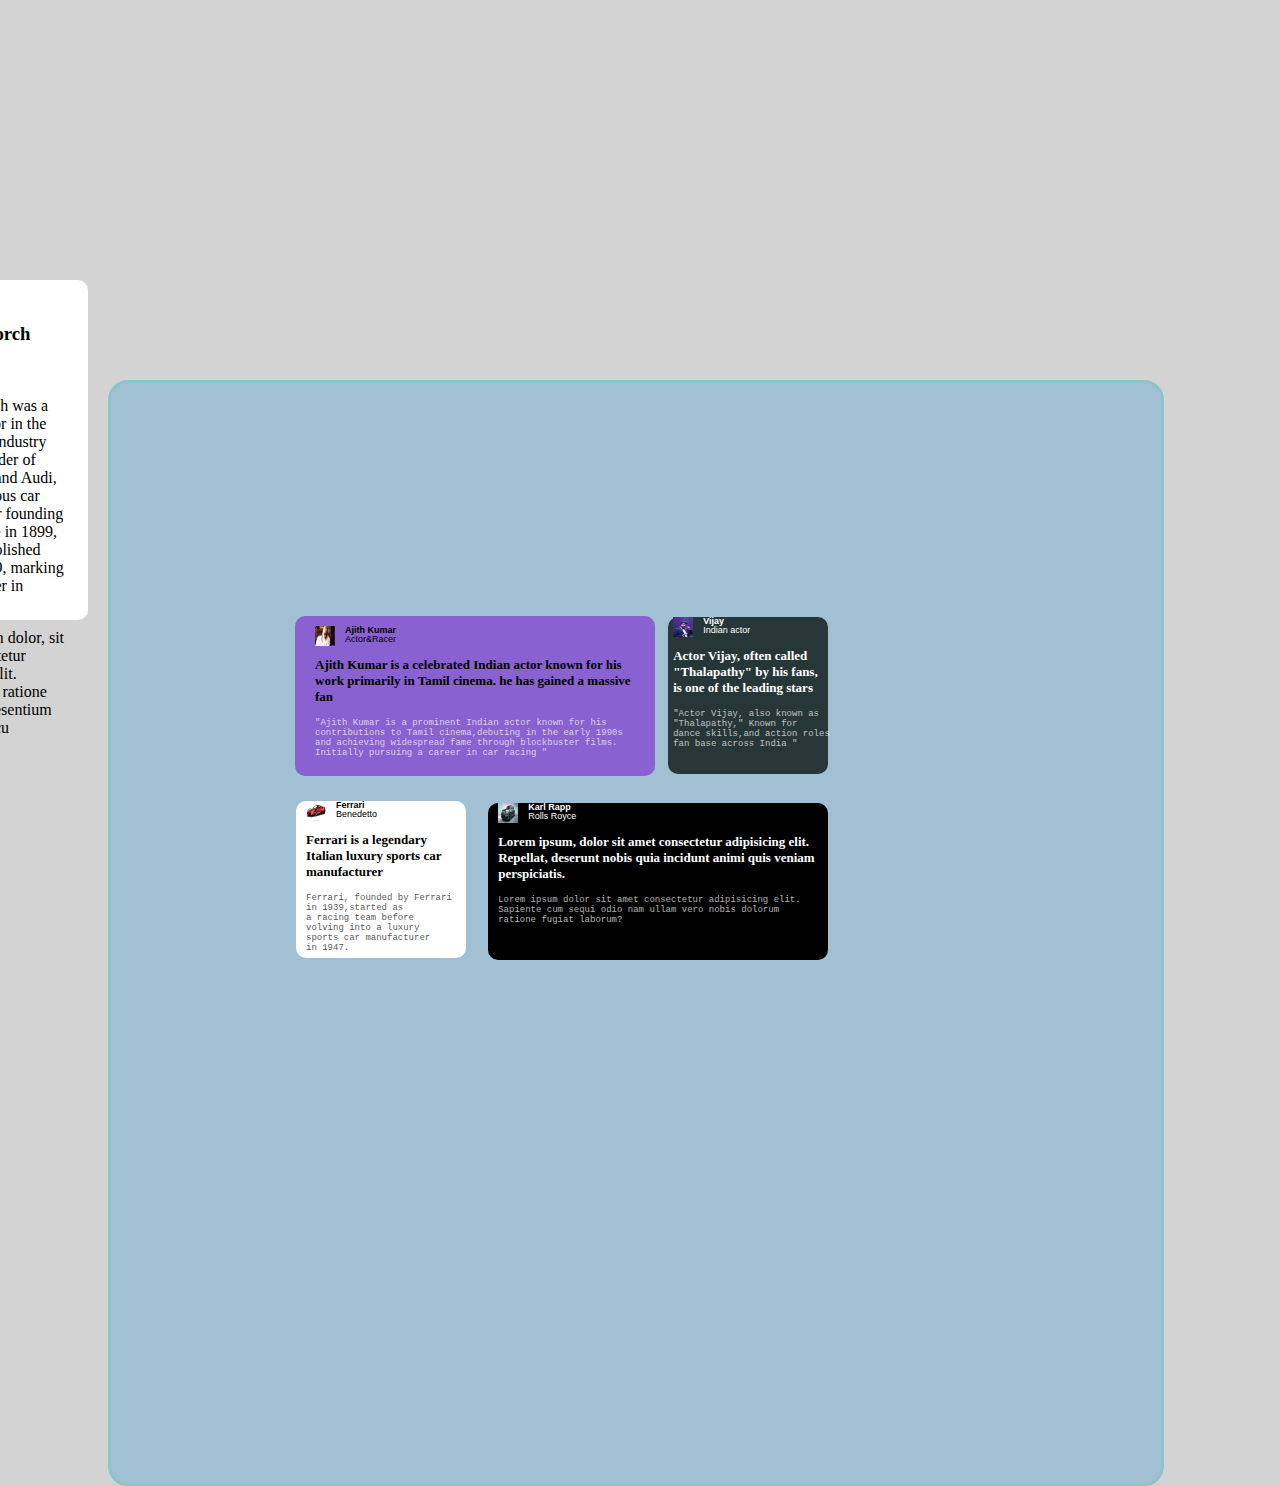
<file: condent grid/index.html>
<!DOCTYPE html>
<html lang="en">
<head>
    <meta charset="UTF-8">
    <meta name="viewport" content="width=device-width, initial-scale=1.0">
    <link rel="stylesheet" href="style.css">
    <link rel="icon" href="icon4.png">
    <title>grid project</title>
</head>
<body>
    <div class="grid-container">
   <div class="ajith">
    <div class="image"> <img src="images.jpg" alt="ajith kumar" width="20px" height="20px" ></div>
   <div class="name"> <h3>Ajith Kumar</h3></div>
   <div class="span"> <span>Actor&Racer</span></div>
   
   <div class="paragraph">
    <p>Ajith Kumar is a celebrated Indian actor known for his work primarily in Tamil cinema. he has gained a 
        massive fan</p>
   </div>
   <div class="preparagraph"> <pre>"Ajith Kumar is a prominent Indian actor known for his 
contributions to Tamil cinema,debuting in the early 1990s 
and achieving widespread fame through blockbuster films.
Initially pursuing a career in car racing "</pre> </div>
   
   </div>
   <div class="vijay">
    <div class="image2"><img src="image1.jpg" width="20px" height="20px" ></div>
    <div class="name2"><h3>Vijay</h3></div>
    <div class="span2"> <span>Indian actor</span></div>
    <div class="paragraph2"> <p> Actor Vijay, often called "Thalapathy" by his fans, is one of the leading stars
</p> </div>
   <div class="preparagraph2"> <pre>"Actor Vijay, also known as 
"Thalapathy," Known for
dance skills,and action roles
fan base across India " </pre></div>
   
   </div>
   <div class="ferrari">
    <div class="image3"> <img src="car.jpg" width="20px" height="20px"></div>
    <div class="name3"> <h3>Ferrari</h3></div>
    <div class="span3"><span>Benedetto</span></div>
    <div class="paragraph3"><p>Ferrari is a legendary Italian luxury sports car manufacturer</h3></p> </div>
    <div class="preparagraph3"><pre>Ferrari, founded by Ferrari 
in 1939,started as 
a racing team before 
volving into a luxury
sports car manufacturer 
in 1947.<pre></div>
    
   </div>
   <div class="rolls">
    <div class="image4"> <img src="rolls royle car.jpg" width="20px" height="20px"></div>
    <div class="name4"> <h3>Karl Rapp</h3></div>
    <div class="span4"> <span>Rolls Royce</span></div>
    <div class="paragraph4">
    <p>Lorem ipsum, dolor sit amet consectetur adipisicing elit. Repellat, deserunt nobis quia incidunt animi quis veniam perspiciatis.</p>
</div>
    <div class="preparagraph4">
        <pre>Lorem ipsum dolor sit amet consectetur adipisicing elit.
Sapiente cum sequi odio nam ullam vero nobis dolorum 
ratione fugiat laborum?</pre>
    </div>
    </div>
   
</div>
   <div class="audi">
    <div class="image5"><img src="audi car.jpg" width="20px" height="20px"></div>
    <div class="name5"> <h3>August Horch</h3></div>
    <div class="span5"> <span>Audi Q7</span></div>
    <div class="paragraph5">
        <p>August Horch was a key innovator in the automotive industry and the founder of both Horch and Audi, two prestigious car brands. 
After founding Horch & Cie in 1899, he later established Audi in 1909, marking a new chapter in German </p></div>
  <div class="preparagraph5">
Lorem ipsum dolor, sit amet consectetur adipisicing elit. Recusandae, ratione 
veritatis praesentium laudantium cu
    
  </div>
    
   
   </div>
</div>
</body>
</html>
</file>
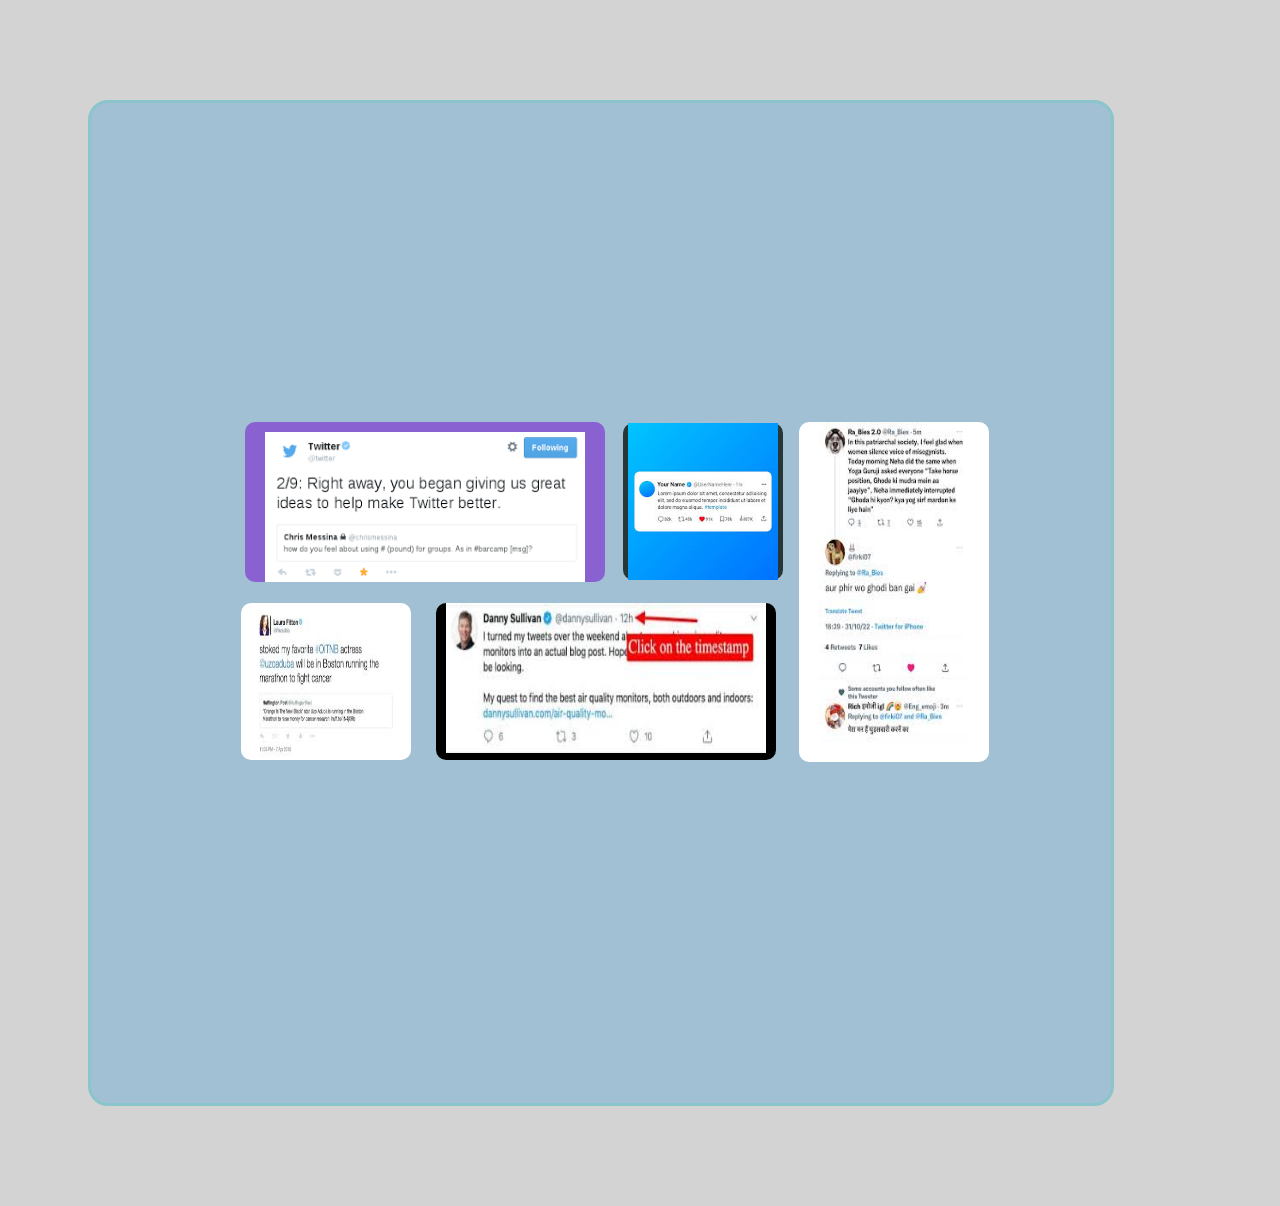
<file: grid project/HTML/index.html>
<!DOCTYPE html>
<html lang="en">
<head>
    <meta charset="UTF-8">
    <meta name="viewport" content="width=device-width, initial-scale=1.0">
    <link rel="icon" href="./icon4.png">
    <link rel="stylesheet" href="style.css">
    <title>Creator webpage</title>
</head>
<body>    
<div class="grid-container">
    <div class="header">
        <img src="comment4.png" alt="" width="320px" height="150px">
     
            
</div>

    <div class="body">
        <img src="download.jpg" alt="" width="150px" height="157px">
   

    </div>
    <div class="left">
        <img src="comment1.jpg" alt="" width="150px" height="157px">
    

    </div>
    
    <div class="right">
        <img src="comment3.jpg" alt="" width="320px" height="150px">
   
    </div> 
    <div class="footer">
        <img src="comment5.jpg" alt="" width="150" height="320px">
   

</div>
    </div>
      
    
</body>
</html>
</file>
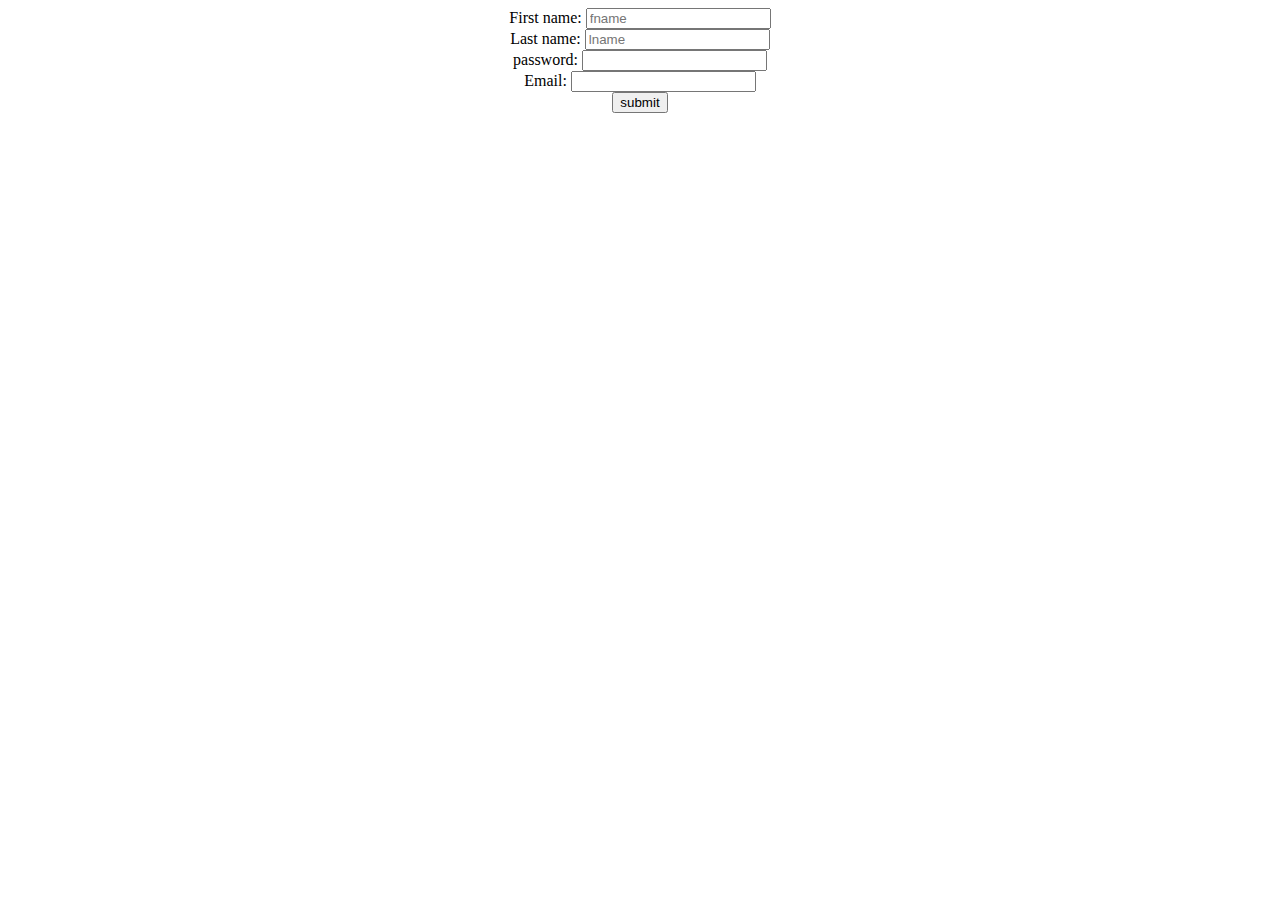
<file: HTML/HTML/index.html>
<!DOCTYPE html>
<html lang="en">
<head>
    <meta charset="UTF-8">
    <meta name="viewport" content="width=device-width, initial-scale=1.0">
    <link rel="icon" type="image/png" href="login.png">
    <title>Login Page</title>
</head>
<body>
    <forms action="index.html">
        <center>
        <label for="fname">First name:</label>
        <input type="fname" id="fname" name="fname" placeholder="fname"><br>
        <label for="lname">Last name:</label>
        <input type="lname" id="lname" name="lname" placeholder="lname"><br>
        <label for="password">password:</label>
        <input type="password" id="password" name="password" aria-placeholder="password"><br>
        <label for="email">Email:</label>
        <input type="email" id="email" name="email" aria-placeholder="email"><br>
        <button type="submit">submit</button>
    </center>
    
        
       
    </forms>
    
       
       

</body>
</html>
</file>
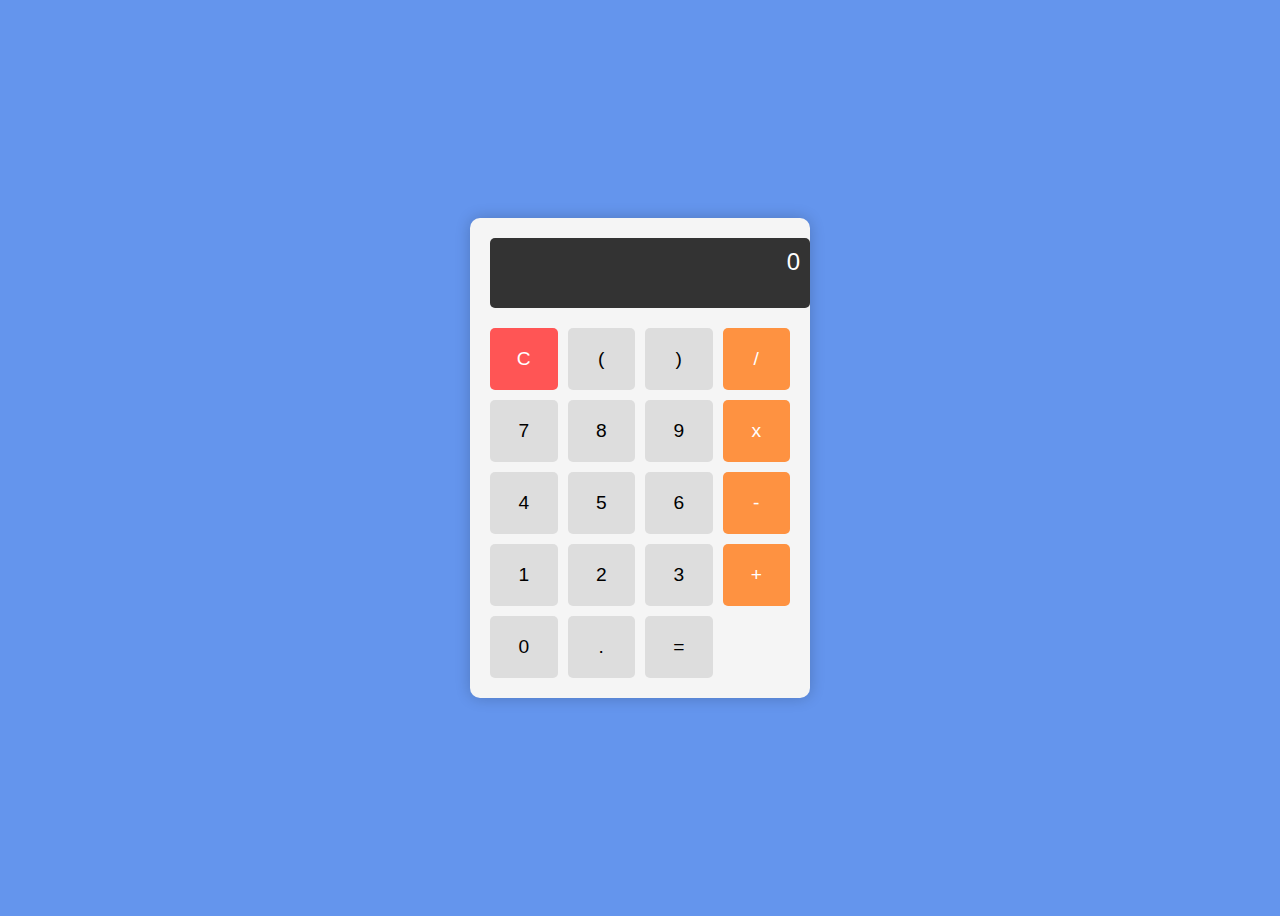
<file: calculator/home.html>
<!DOCTYPE html>
<html lang="en">
<head>
  <meta charset="UTF-8">
  <meta name="viewport" content="width=device-width, initial-scale=1.0">
  <title>Simple Calculator</title>
  <style>
  html,body{
    background-color:cornflowerblue;
  }
    body {
      display: flex;
      justify-content: center;
      align-items: center;
      height: 100vh;
      font-family: Arial, sans-serif;
    }

    .calculator {
      width: 300px;
      background-color: #f5f5f5;
      padding: 20px;
      border-radius: 10px;
      box-shadow: 0 0 15px rgba(0, 0, 0, 0.2);
    }

    .display {
      width: 100%;
      height: 50px;
      background-color: #333;
      color: white;
      text-align: right;
      padding: 10px;
      font-size: 1.5em;
      border-radius: 5px;
      margin-bottom: 20px;
    }

    .buttons {
      display: grid;
      grid-template-columns: repeat(4, 1fr);
      gap: 10px;
    }

    .button {
      padding: 20px;
      font-size: 1.2em;
      background-color: #ddd;
      border: none;
      border-radius: 5px;
      cursor: pointer;
      transition: background-color 0.3s;
    }

    .button:active {
      background-color: #bbb;
    }

    .button.operator {
      background-color: #fe9241;
      color: white;
    }

    .button.clear {
      background-color: #f55;
      color: white;
    }
  </style>
</head>
<body>

  <div class="calculator">
    <div id="display" class="display">0</div>
    <div class="buttons">
      <button class="button clear" onclick="clearDisplay()">C</button>
      <button class="button" onclick="appendToDisplay('(')">(</button>
      <button class="button" onclick="appendToDisplay(')')">)</button>
      <button class="button operator" onclick="appendToDisplay('/')">/</button>

      <button class="button" onclick="appendToDisplay('7')">7</button>
      <button class="button" onclick="appendToDisplay('8')">8</button>
      <button class="button" onclick="appendToDisplay('9')">9</button>
      <button class="button operator" onclick="appendToDisplay('*')">x</button>

      <button class="button" onclick="appendToDisplay('4')">4</button>
      <button class="button" onclick="appendToDisplay('5')">5</button>
      <button class="button" onclick="appendToDisplay('6')">6</button>
      <button class="button operator" onclick="appendToDisplay('-')">-</button>

      <button class="button" onclick="appendToDisplay('1')">1</button>
      <button class="button" onclick="appendToDisplay('2')">2</button>
      <button class="button" onclick="appendToDisplay('3')">3</button>
      <button class="button operator" onclick="appendToDisplay('+')">+</button>

      <button class="button" onclick="appendToDisplay('0')">0</button>
      <button class="button" onclick="appendToDisplay('.')">.</button>
      <button class="button" onclick="calculate()">=</button>
    </div>
  </div>

  <script>
    const display = document.getElementById('display');

    function clearDisplay() {
      display.textContent = '0';
    }

    function appendToDisplay(value) {
      if (display.textContent === '0' || display.textContent === 'Error') {
        display.textContent = value;
      } else {
        display.textContent += value;
      }
    }

    function calculate() {
      try {
        display.textContent = eval(display.textContent);
      } catch (e) {
        display.textContent = 'Error';
      }
    }
  </script>
</body>
</html>
</file>
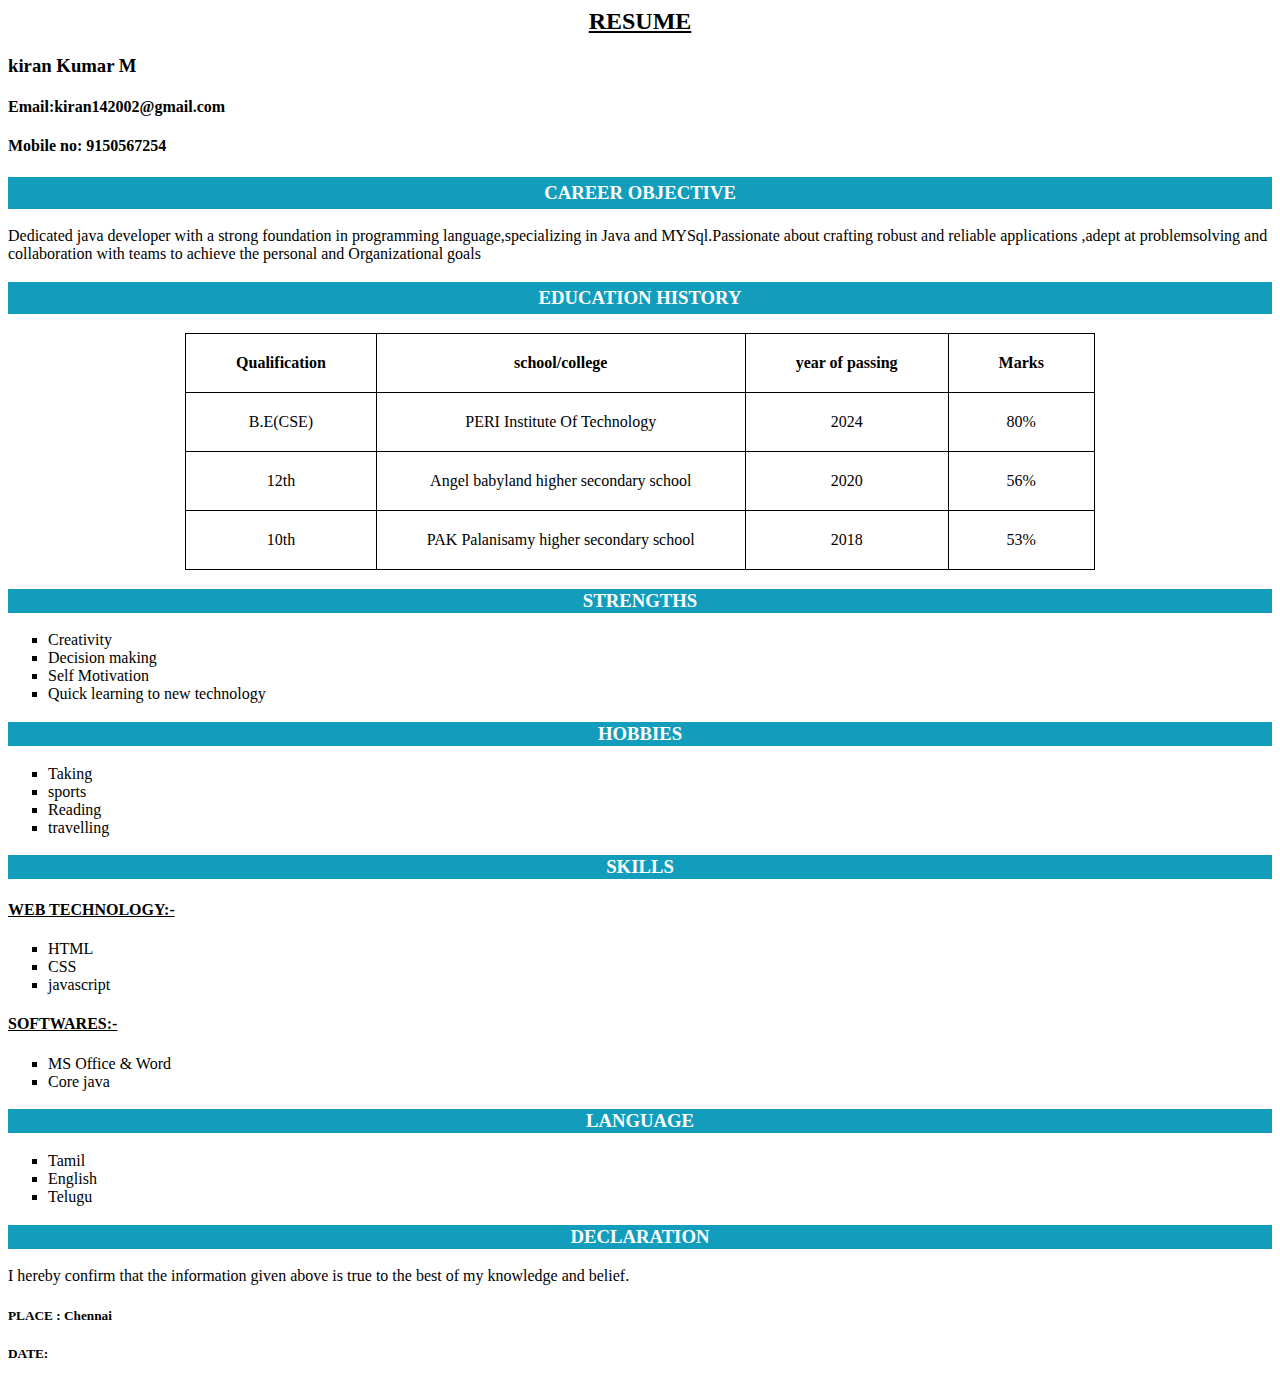
<file: HTML/HTML/resume.html>
<html>
<head>
    <title>Resume</title>
    <style>
      table,tr,th,td 
    {
        border:1px solid black;
        border-collapse: collapse;
        padding: 20px ;
        padding-right: 50px;
        padding-left: 50px;
        text-align:center

    }
    </style>
</head>

<body>
    <center>
        <h2><u>RESUME</u></h2>
    </center>
    <div>
        <h3>kiran Kumar M</h3>
        <h4>Email:kiran142002@gmail.com</h4>
        <h4>Mobile no: 9150567254</h4>
        <h3>
            <div style="background-color: rgb(19, 157, 188);color:white;padding: 5px;">
            <center>CAREER OBJECTIVE</center>
            </div>
        </h3>
        <p>Dedicated java developer with a strong foundation in programming language,specializing in Java and MYSql.Passionate about crafting robust and reliable applications ,adept at problemsolving and collaboration with teams to achieve the personal and Organizational goals </p>
        </div>
        <h3>
        <div style="background-color:rgb(19, 157, 188);color:white;padding: 5px;">
            <center>EDUCATION HISTORY</center></div>
        
        </h3>
        <div>
            <center>
            <table> 
                <tr>
                    <th>Qualification</th>
                    <th>school/college</th>
                    <th>year of passing</th>
                    <th>Marks</th>                    
                </tr>
                <tr>
                    <td><center>B.E(CSE)</center></td>
                    <td>PERI Institute Of Technology</td>
                    <td><center>2024</center></td>
                    <td>80%</td>
                </tr>
                <tr>
                   <td><center>12th</center></td>
                   <td>Angel babyland  higher secondary school</td>
                   <td><center>2020</center></td>
                   <td>56%</td>
                </tr>
                <tr>
                    <td><center>10th</center></td>
                    <td>PAK Palanisamy higher secondary school</td>
                    <td><center>2018</center></td>
                    <td>53%</td>
                </tr>
            </table>
            </center>
        </div>
            <h3>
                <div style="background-color:rgb(19, 157, 188) ;color: white;padding:1px;">
               <center>STRENGTHS</center> 
               </div>
            </h3>
            <ul type="square">
              <li>Creativity</li>
              <li>Decision making</li>
              <li>Self Motivation</li>
              <li>Quick learning to new technology</li>
            </ul>
            <h3>
                <div style="background-color:rgb(19, 157, 188) ; color:white;padding:1px;">
                <center>HOBBIES</center>
                </div>
            </h3>
            <ul type="square">
                <li>Taking</li>
                <li>sports</li>
                <li>Reading</li>
                <li>travelling</li>
              </ul>
              <h3>
                <div style="background-color:rgb(19, 157, 188); color:white;padding:1px;">
                <center>SKILLS</center>
                </div>
                </h3>
                <h4><u>WEB TECHNOLOGY:-</u></h4>
                <ul type="square">
                    <li>HTML</li>
                    <li>CSS</li>
                    <li>javascript</li>
                </ul>
                <h4><u>SOFTWARES:-</u></h4>
                <ul type="square">
                    <li>MS Office & Word</li>
                    <li>Core java</li>
                </ul>
                <h3>
                    <div style="background-color:rgb(19, 157, 188); color: white;padding:1px;">
                    <center>LANGUAGE</center>
                </h3>
                <ul type="square">
                    <li>Tamil</li>
                    <li>English</li>
                    <li>Telugu</li>
                </ul>
                <h3>
                    <div style="background-color:rgb(19, 157, 188) ; color: white;padding:1px;">
                    <center>DECLARATION</center>
                    </div>
                </h3>
                <p>I hereby confirm that the information given above is true to the best of my knowledge and belief.</p>
                <h5>PLACE : Chennai</h5>
                <h5>DATE:</h5>

</body>

</html>
</file>
<file: condent grid/style.css>
body{
    background-color:lightgray;
  
    
    
  }
.grid-container{
 display: grid;
 grid-template-columns: auto auto auto auto auto auto auto auto auto auto ;
 align-items: center;
 background-color: rgb(161, 192, 212);
 width: 1000px;
 height:1000px;
 border: 2;
 border-style: solid;
 border-color: rgb(139, 197, 204);
 margin: 100px;
 text-align:left;
 padding-left: 50px;
 text-justify:auto;
 padding-bottom:50px;
 padding-top: 50px;

 
 
 margin-top: 100px;
 margin-bottom: 100px;
 margin-left: 100px;
 margin-right: 100px;
 border-radius: 20px;
 position: absolute;

 

}
.ajith{
grid-column-start: 1;
grid-column-end: 3;
grid-row-start:1;
grid-row-end: 3;
background-color: rgba(127, 47, 206, 0.653);
margin: 5px;
border: 1px;
border-radius: 10px;
padding-inline: 20px;
font-size:medium;
outline-offset: 10px;
padding-top: 10px;
width: 320px;
height: 150px;
margin-top: 100px;
margin-bottom: 100px;
margin-left:134px;
position: relative;



}
.image{
    float: left;
    border-radius: 50%;
}
.span{
   font-size:xx-small;
   font-family: 'Lucida Sans', 'Lucida Sans Regular', 'Lucida Grande', 'Lucida Sans Unicode', Geneva, Verdana, sans-serif;
   text-align: left;
   position: relative;
   margin-left: 30px;
   margin-right: 50px;
   margin-top: -10px;
   color: white;

   
   
   

  
  
}

.name>h3{
    font-size: xx-small;
    font-family: 'Lucida Sans', 'Lucida Sans Regular', 'Lucida Grande', 'Lucida Sans Unicode', Geneva, Verdana, sans-serif;
    text-align: left;
    position: relative;
    margin-left: 30px;
    margin-top: -1px;
    color: white;



}
.paragraph>p{
    font-size:small;
    font-weight: bold;
    text-align: left;
    font-family: 'Times New Roman', Times, serif;
    color: white;

}
.preparagraph>pre{
    font-size: xx-small;
    width:fit-content;
    color: rgba(255,255,255,0.7);
    
    

}
.vijay{
grid-row-start:1;
grid-row-end:3;
grid-column-start: 3;
grid-column-end: 9;
background-color: rgb(39, 55, 55);
border: 1;
border-radius: 10px;
padding-inline: 5px;
font-size: medium;
width: 150px;
height: 157px;
gap:2px;
margin-top: 100px;
margin-bottom: 100px;
margin-left: -65px;
position: relative;



}
.image2{
    float: left;
    
    
}
.span2{
   font-size:xx-small;
   font-family: 'Lucida Sans', 'Lucida Sans Regular', 'Lucida Grande', 'Lucida Sans Unicode', Geneva, Verdana, sans-serif;
   text-align: left;
   position: relative;
   margin-left: 30px;
   margin-right: 50px;
   margin-top: -10px;
   color: white;

   
   
   

  
  
}

.name2>h3{
    font-size: xx-small;
    font-family: 'Lucida Sans', 'Lucida Sans Regular', 'Lucida Grande', 'Lucida Sans Unicode', Geneva, Verdana, sans-serif;
    text-align: left;
    position: relative;
    margin-left: 30px;
    margin-top: -1px;
    color: white;



}
.paragraph2>p{
    font-size:small;
    font-weight: bold;
    text-align: left;
    font-family: 'Times New Roman', Times, serif;
    color: white;

}
.preparagraph2>pre{
    font-size: xx-small;
    width:fit-content;
    color: rgba(255,255,255,0.7);
    
    

}

.ferrari{
grid-column-start: 1;
grid-column-end: 3;
grid-row-start: 2;
grid-row-end: 8;
background-color: white;
border: 1px;
border-radius: 10px;
padding-inline: 10px;
font-size: medium;
color: black;
width: 150px;
height: 157px;
gap:2px;
margin-top:-270px;
margin-bottom:100px;
margin-left:135px;
margin-right:10px;
position: relative;




}
.image3{
    float: left;
    
    
}
.span3{
   font-size:xx-small;
   font-family: 'Lucida Sans', 'Lucida Sans Regular', 'Lucida Grande', 'Lucida Sans Unicode', Geneva, Verdana, sans-serif;
   text-align: left;
   position: relative;
   margin-left: 30px;
   margin-right: 50px;
   margin-top: -10px;
   color: black;

   
   
   

  
  
}

.name3>h3{
    font-size: xx-small;
    font-family: 'Lucida Sans', 'Lucida Sans Regular', 'Lucida Grande', 'Lucida Sans Unicode', Geneva, Verdana, sans-serif;
    text-align: left;
    position: relative;
    margin-left: 30px;
    margin-top: -1px;
    color:black;



}
.paragraph3>p{
    font-size:small;
    font-weight: bold;
    text-align: left;
    font-family: 'Times New Roman', Times, serif;
    color:black;

}
.preparagraph3>pre{
    font-size: xx-small;
    width:fit-content;
    color: rgba(0,0,0,0.7);
    
    

}

.rolls{
grid-column-start: 3;
grid-column-end: 6;
grid-row-start: 2;
grid-row-end: 5;
background-color:black;
border: 1px;
border-radius: 10px;
padding-inline: 10px;
font-size:medium;
color: white;
width: 320px;
height: 157px;
gap:2px;
margin-top: -17px;
margin-bottom: 100px;
margin-left: -245px;
margin-right: 40px;
position: relative;


}
.image4{
    float: left;
    
}
.span4{
   font-size:xx-small;
   font-family: 'Lucida Sans', 'Lucida Sans Regular', 'Lucida Grande', 'Lucida Sans Unicode', Geneva, Verdana, sans-serif;
   text-align: left;
   position: relative;
   margin-left: 30px;
   margin-right: 50px;
   margin-top: -10px;
   color: white;

   
   
   

  
  
}

.name4>h3{
    font-size: xx-small;
    font-family: 'Lucida Sans', 'Lucida Sans Regular', 'Lucida Grande', 'Lucida Sans Unicode', Geneva, Verdana, sans-serif;
    text-align: left;
    position: relative;
    margin-left: 30px;
    margin-top: -1px;
    color: white;



}
.paragraph4>p{
    font-size:small;
    font-weight: bold;
    text-align: left;
    font-family: 'Times New Roman', Times, serif;
    color: white;

}
.preparagraph4>pre{
    font-size: xx-small;
    width:fit-content;
    color: rgba(255,255,255,0.7);
    
    

}


.audi{
    grid-row-start:1;
    grid-row-end:3;
    grid-column-start: 6;
    grid-column-end: 10;
    background-color:white;
    border: 1px;
    border-radius: 10px;
    padding-inline: 20px;
    font-size: medium;
    color:black;
    width: 150px;
    height: 340px;
    gap:2px;
    margin-top:280px;
    margin-bottom:100px ;
    margin-left:-110px;
    
    
    
    }
    .image{
        float: left;
        position: relative;
        border-radius: 50%;
    }
    .span{
       font-size:xx-small;
       font-family: 'Lucida Sans', 'Lucida Sans Regular', 'Lucida Grande', 'Lucida Sans Unicode', Geneva, Verdana, sans-serif;
       text-align: left;
       position: relative;
       margin-left: 30px;
       margin-right: 50px;
       margin-top: -10px;
       color:black;
    
       
       
       
    
      
      
    }
    
    .name>h3{
        font-size: xx-small;
        font-family: 'Lucida Sans', 'Lucida Sans Regular', 'Lucida Grande', 'Lucida Sans Unicode', Geneva, Verdana, sans-serif;
        text-align: left;
        position: relative;
        margin-left: 30px;
        margin-top: -1px;
        color: black;
    
    
    
    }
    .paragraph>p{
        font-size:small;
        font-weight: bold;
        text-align: left;
        font-family: 'Times New Roman', Times, serif;
        color: black;
    
    }
    .preparagraph>pre{
        font-size: xx-small;
        width:fit-content;
        color: rgba(255,255,255,0.7);
        
        
    
    }
</file>
<file: grid project/HTML/style.css>
body{
  background-color:lightgray;

  
  
}
.grid-container{
 display: grid;
 grid-template-columns: auto auto auto auto auto auto auto auto auto;
 align-items: center;
 background-color: rgb(161, 192, 212);
 width: 1000px;
 height:1000px;
 border: 3;
 border-style: solid;
 border-color: rgb(139, 197, 204);
 margin: 100px;
 text-align:left;
 padding-left: 20px;
 text-justify:auto;
 gap: 2px;
 margin-top: 100px;
 margin-bottom: 100px;
 margin-left: 80px;
 margin-right: 50px;
 border-radius: 20px;

}
/* .grid-container>div{
  /* display: grid;
  grid-template-columns: 'header header header header header'
                         'body body left left right'
                         'left left right right header'
                         'footer footer footer footer footer'; */
.header{
grid-column-start: 1;
grid-column-end: 3;
grid-row-start:1;
grid-row-end: 3;
background-color: rgba(127, 47, 206, 0.653);
margin: 5px;
border: 1px;
border-radius: 10px;
padding-inline: 20px;
font-size:medium;
outline-offset: 10px;
padding-top: 10px;
width: 320px;
height: 150px;
margin-top: 100px;
margin-bottom: 100px;
margin-left:134px;


} 
.body{
grid-row-start:1;
grid-row-end:3;
grid-column-start: 3;
grid-column-end: 9;
background-color: rgb(39, 55, 55);
border: 1;
border-radius: 10px;
padding-inline: 5px;
font-size: medium;
width: 150px;
height: 157px;
gap:2px;
margin-top: 100px;
margin-bottom: 100px;
margin-left: -50px;

}
.left{
grid-column-start: 1;
grid-column-end: 3;
grid-row-start: 2;
grid-row-end: 8;
background-color: white;
border: 1px;
border-radius: 10px;
padding-inline: 10px;
font-size: medium;
color: black;
width: 150px;
height: 157px;
gap:2px;
margin-top:-143px;
margin-bottom:100px;
margin-left:130px;
margin-right:20px;


}
.right{
grid-column-start: 3;
grid-column-end: 6;
grid-row-start: 2;
grid-row-end: 5;
background-color:black;
border: 1px;
border-radius: 10px;
padding-inline: 10px;
font-size:medium;
color: white;
width: 320px;
height: 157px;
gap:2px;
margin-top: -20px;
margin-bottom: 100px;
margin-left: -237px;
margin-right: 40px;


}
.footer{
grid-row-start:1;
grid-row-end:3;
grid-column-start: 6;
grid-column-end: 10;
background-color:white;
border: 1px;
border-radius: 10px;
padding-inline: 20px;
font-size: medium;
color:black;
width: 150px;
height: 340px;
gap:2px;
margin-top:280px;
margin-bottom:100px ;
margin-left:-110px;





}
</file>
